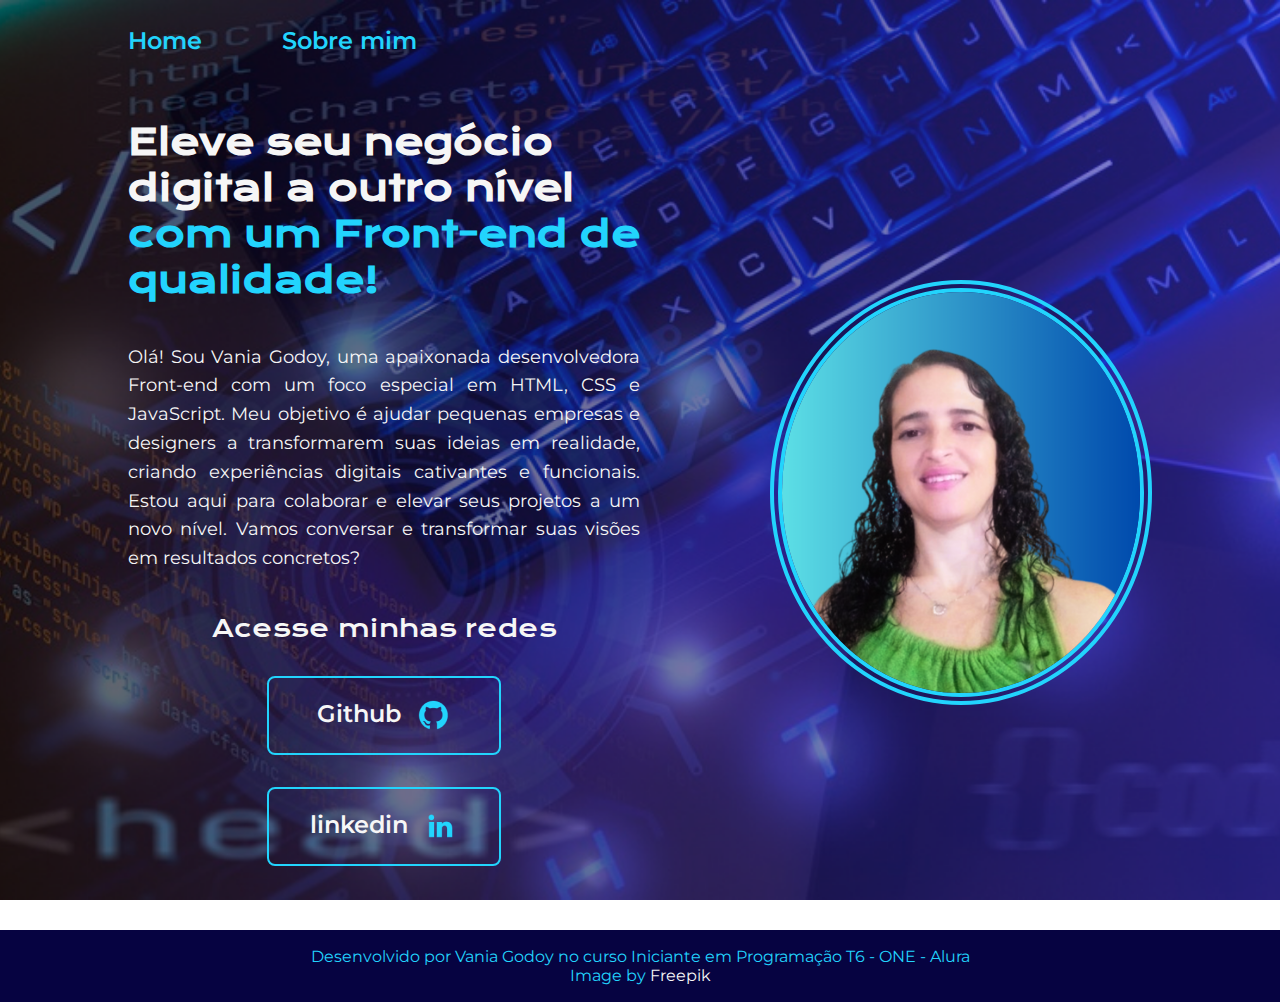
<file: index.html>
<!DOCTYPE html>
<html lang="pt-br">

<head>
    <meta charset="UTF-8">
    <meta http-equiv="X-UA-Compatible" content="IE=edge">
    <meta name="viewport" content="width=device-width, initial-scale=1.0">
    <title>Portifolio</title>
    <link rel="stylesheet" href="./styles/style.css">
</head>

<body>
    <header class="cabecalho">
        <nav class="cabecalho__menu">
            <a class="cabecalho__menu__link" href="index.html">Home</a>
            <a class="cabecalho__menu__link" href="about.html">Sobre mim</a>
        </nav>
    </header>
    <main class="apresentacao">
        <section class="apresentacao__conteudo">
            <h1 class="apresentacao__conteudo__titulo">Eleve seu negócio digital a outro nível<strong 
            class="titulo-destaque"> com um Front-end de qualidade!
            </strong></h1>
            <p class="apresentacao__conteudo__texto">Olá! Sou Vania Godoy, uma apaixonada desenvolvedora Front-end com um foco especial em HTML, CSS e JavaScript. Meu objetivo é ajudar pequenas empresas e designers a transformarem suas ideias em realidade, criando experiências digitais cativantes e funcionais. Estou aqui para colaborar e elevar seus projetos a um novo nível. Vamos conversar e transformar suas visões em resultados concretos?</p>
            <div class="apresentacao__links">
                <h2 class="apresentacao__links__subtitulo">Acesse minhas redes</h2>
                <a class="apresentacao__links__navegacao" href="https://github.com/VaniaGodoy">Github
                    <img src="./assets/github.png">                    
                </a>
                <a class="apresentacao__links__navegacao" href="https://www.linkedin.com/in/vania-godoy">linkedin
                    <img src="./assets/linkedin.png">                    
                </a>               
            </div>
        </section>
        <img class="apresentacao__imagem" src="./assets/imagem.png" alt="Foto da desenvolvedora Vania Godoy">
    </main>
    <footer class="rodape">
        <p>Desenvolvido por Vania Godoy no curso Iniciante em Programação T6 - ONE - Alura </p>
        Image by <a href="https://www.freepik.com/free-photo/composition-with-html-system-websites_75523914.htm#query=composition-with-html-system-websites&position=1&from_view=search&track=sph&uuid=a2e26c95-17ba-405b-8041-474b2c2ca91c">Freepik</a>
    </footer>
</body>

</html>
</file>
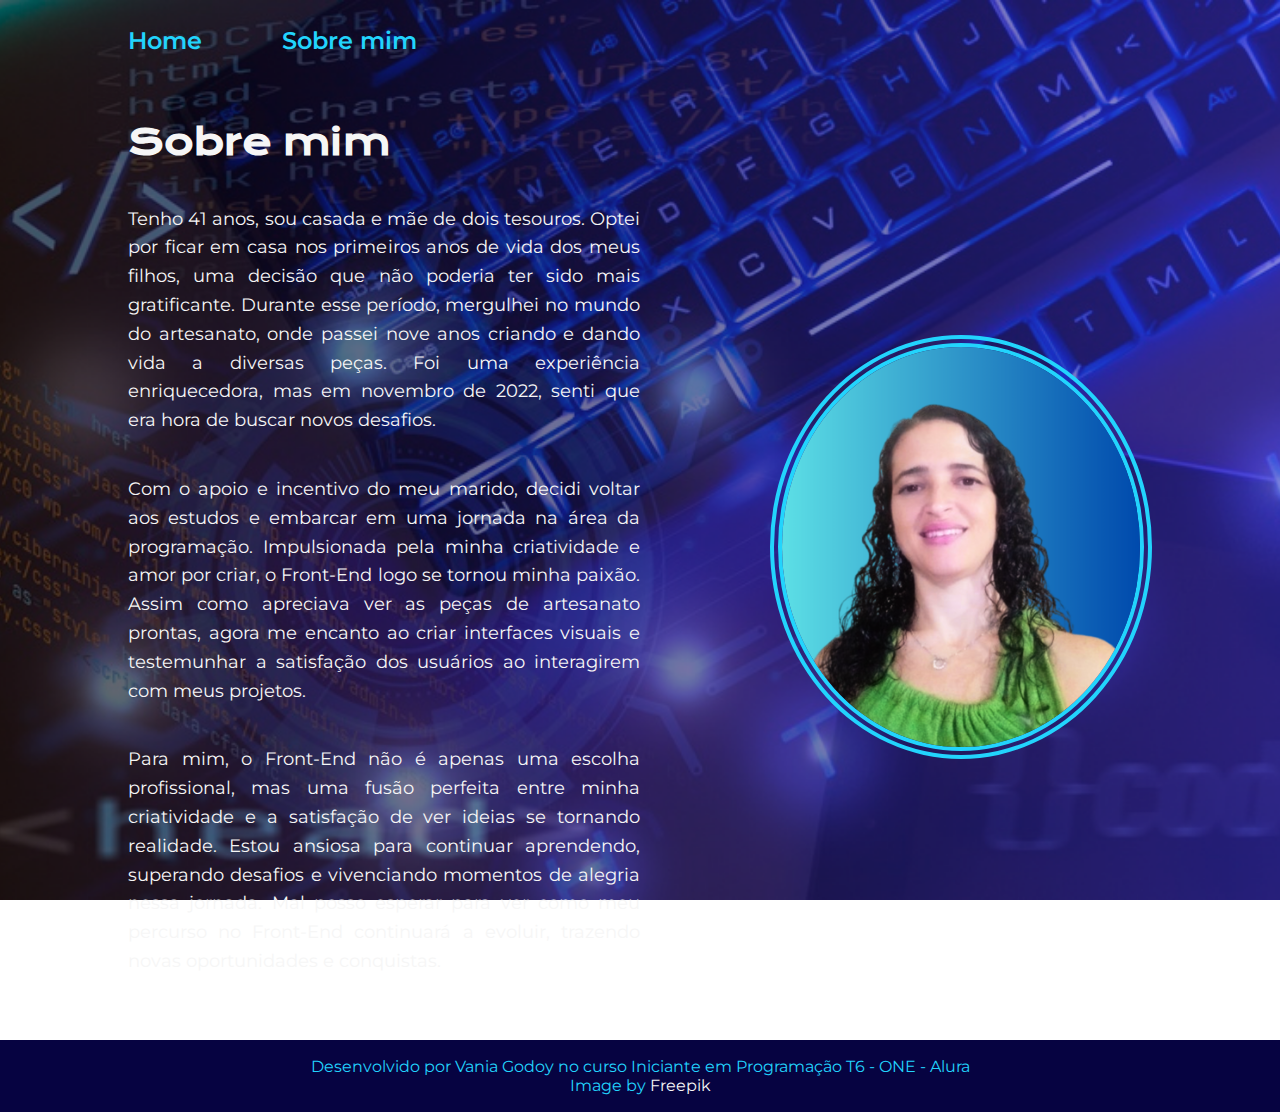
<file: about.html>
<!DOCTYPE html>
<html lang="pt-br">

<head>
    <meta charset="UTF-8">
    <meta http-equiv="X-UA-Compatible" content="IE=edge">
    <meta name="viewport" content="width=device-width, initial-scale=1.0">
    <title>Sobre mim</title>
    <link rel="stylesheet" href="./styles/style.css">
</head>

<body>
    <header class="cabecalho">
        <nav class="cabecalho__menu">
            <a class="cabecalho__menu__link" href="index.html">Home</a>
            <a class="cabecalho__menu__link" href="about.html">Sobre mim</a>
        </nav>
    </header>

    <main class="apresentacao">
        <section class="apresentacao__conteudo">
            <h1 class="apresentacao__conteudo__titulo">Sobre mim</h1>
            <p class="apresentacao__conteudo__texto">Tenho 41 anos, sou casada e mãe de dois tesouros. Optei por ficar em casa nos primeiros anos de vida dos meus filhos, uma decisão que não poderia ter sido mais gratificante. Durante esse período, mergulhei no mundo do artesanato, onde passei nove anos criando e dando vida a diversas peças. Foi uma experiência enriquecedora, mas em novembro de 2022, senti que era hora de buscar novos desafios.</p>

            <p class="apresentacao__conteudo__texto">Com o apoio e incentivo do meu marido, decidi voltar aos estudos e embarcar em uma jornada na área da programação. Impulsionada pela minha criatividade e amor por criar, o Front-End logo se tornou minha paixão. Assim como apreciava ver as peças de artesanato prontas, agora me encanto ao criar interfaces visuais e testemunhar a satisfação dos usuários ao interagirem com meus projetos.
            </p>

            <p class="apresentacao__conteudo__texto">
                Para mim, o Front-End não é apenas uma escolha profissional, mas uma fusão perfeita entre minha criatividade e a satisfação de ver ideias se tornando realidade. Estou ansiosa para continuar aprendendo, superando desafios e vivenciando momentos de alegria nessa jornada. Mal posso esperar para ver como meu percurso no Front-End continuará a evoluir, trazendo novas oportunidades e conquistas.
            </p>
        </section>
        <img class="apresentacao__imagem" src="./assets/imagem.png" alt="Foto da desenvolvedora Vania Godoy">
    </main>

    <footer class="rodape">
        <p>Desenvolvido por Vania Godoy no curso Iniciante em Programação T6 - ONE - Alura </p>
        Image by <a href="https://www.freepik.com/free-photo/composition-with-html-system-websites_75523914.htm#query=composition-with-html-system-websites&position=1&from_view=search&track=sph&uuid=a2e26c95-17ba-405b-8041-474b2c2ca91c">Freepik</a>
    </footer>
</body>

</html>
</file>
<file: styles/style.css>
@import url('https://fonts.googleapis.com/css2?family=Krona+One&family=Montserrat:wght@400;600&display=swap');

:root {
    --cor-primaria: #000000;
    --cor-secundaria: #F6F6F6;
    --cor-terciaria: #22D4FD;
    --cor-quartenaria: #060341;
    --cor-hover: #272727;

    --fonte-primaria: 'Krona One', sans-serif;
    --fonte-secundaria: 'Montserrat', sans-serif;
}
*{
    margin: 0;
    padding: 0;
}

body{
    box-sizing: border-box;
    background-image: url(/assets/fundo.png);
    background-size: cover;
    background-position: center;
    background-repeat: no-repeat;
    background-attachment: fixed;
    color: var(--cor-secundaria);
}

.cabecalho{
    padding: 2% 0% 0% 10%;
}
.cabecalho__menu{
    display: flex;
    gap: 80px;
}
.cabecalho__menu__link{
    font-family: var(--fonte-secundaria);
    font-size: 1.5rem;
    font-weight: 600;
    color: var(--cor-terciaria);
    text-decoration: none;
}
.apresentacao{
    padding: 5% 10%;
    display: flex;
    align-items: center;
    justify-content: space-between;
    gap: 82px;
}
.apresentacao__conteudo{
    width: 50%;
    display: flex;
    flex-direction: column;
    gap: 40px;
}

.apresentacao__conteudo__titulo{
    font-size: 2.25rem;
    font-family: var(--fonte-primaria);
}
.titulo-destaque{
    color: var(--cor-terciaria);
}
.apresentacao__conteudo__texto{
    font-size: 1.1rem;
    font-family: var(--fonte-secundaria);
    text-align: justify;
    line-height: 1.8rem;
}

.apresentacao__links{
    display: flex;
    flex-direction: column;
    justify-content: space-between;
    align-items: center;
    gap: 32px;
}
.apresentacao__links__subtitulo{
    font-family: var(--fonte-primaria);
    font-weight: 400;
    font-size: 1.5rem;
}
.apresentacao__links__navegacao{
    display: flex;
    justify-content: center;
    gap: 16px;
    border: 2px solid var(--cor-terciaria);
    width: 45%;
    text-align: center;
    border-radius: 8px;
    font-size: 1.5rem;
    font-weight: 600;
    padding: 21.5px 0;
    text-decoration: none;
    color: var(--cor-secundaria);
    font-family: var(--fonte-secundaria);
}
.apresentacao__links__navegacao:hover{
    background-color: var(--cor-hover);
}
.apresentacao__imagem{
    width: 35%;
    border-radius: 50%;
    border-style: double;
    border-color: var(--cor-terciaria);
    border-width: 12px;
}
.rodape{
    color: var(--cor-terciaria);
    background-color: var(--cor-quartenaria);
    padding: 17px;
    text-align: center;
    font-family: var(--fonte-secundaria);
    font-size: 1rem;
    font-weight: 400;
}

.rodape a {
    text-decoration: none;
    color: var(--cor-secundaria);
}

@media (max-width: 1200px) {
    .cabecalho{
         padding: 10%;  
    }
    .cabecalho__menu{
        justify-content: center;
    }
    .apresentacao{
        flex-direction: column-reverse;
        padding: 5%;
    }
    .apresentacao__conteudo{
        width: auto;
    }
}
</file>
